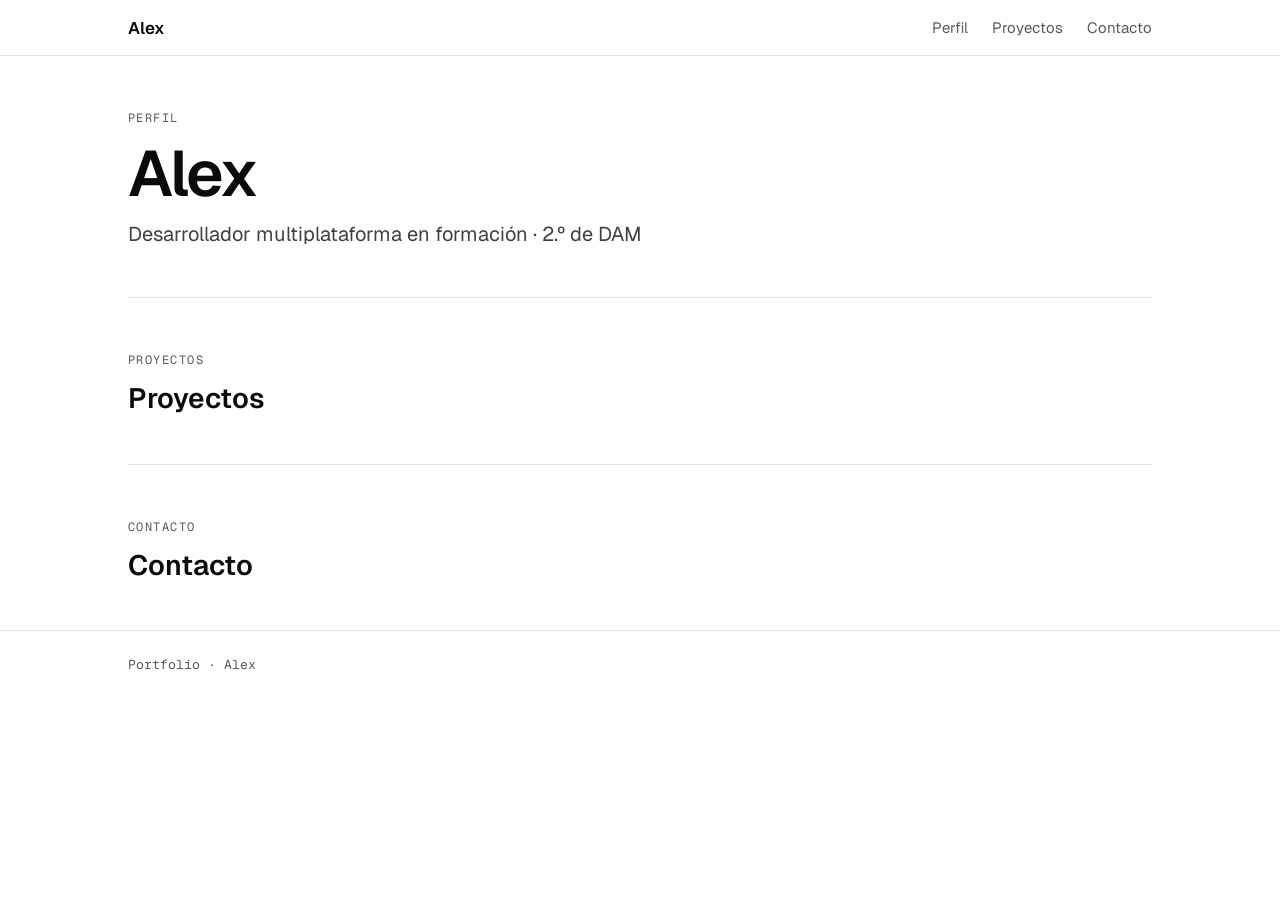
<file: src/index.html>
<!DOCTYPE html>
<html lang="es">
<head>
  <meta charset="UTF-8">
  <meta name="viewport" content="width=device-width, initial-scale=1.0">
  <meta name="description" content="Portfolio de Alex — Desarrollador multiplataforma en formación">
  <title>Alex · Portfolio</title>

  <!-- Tipografías del diseño: Geist (texto) y Geist Mono (datos) -->
  <link rel="preconnect" href="https://fonts.googleapis.com">
  <link rel="preconnect" href="https://fonts.gstatic.com" crossorigin>
  <link
    href="https://fonts.googleapis.com/css2?family=Geist:wght@400;500;600&family=Geist+Mono:wght@400;500;600&display=swap"
    rel="stylesheet"
  >

  <link rel="stylesheet" href="css/main.css">
</head>
<body>
  <!-- Enlace de salto al contenido: primer elemento enfocable (DESIGN-001 §6) -->
  <a class="skip-link" href="#contenido">Saltar al contenido</a>

  <header class="site-header">
    <div class="site-header__inner container">
      <a class="site-header__identity" href="#contenido">Alex</a>
      <nav class="site-nav" aria-label="Navegación principal">
        <ul class="site-nav__list">
          <li><a href="#perfil">Perfil</a></li>
          <li><a href="#proyectos">Proyectos</a></li>
          <li><a href="#contacto">Contacto</a></li>
        </ul>
      </nav>
    </div>
  </header>

  <main id="contenido" class="container">
    <!-- Perfil -->
    <section id="perfil" class="section" aria-labelledby="perfil-titulo">
      <p class="section__kicker">Perfil</p>
      <h1 id="perfil-titulo" class="hero__title">Alex</h1>
      <p class="hero__lede">Desarrollador multiplataforma en formación · 2.º de DAM</p>
      <!-- El contenido completo se cargará desde data/profile.json en tareas posteriores -->
    </section>

    <!-- Proyectos -->
    <section id="proyectos" class="section" aria-labelledby="proyectos-titulo">
      <p class="section__kicker">Proyectos</p>
      <h2 id="proyectos-titulo" class="section__title">Proyectos</h2>
      <!-- El listado se cargará desde data/projects.json en tareas posteriores -->
    </section>

    <!-- Contacto -->
    <section id="contacto" class="section" aria-labelledby="contacto-titulo">
      <p class="section__kicker">Contacto</p>
      <h2 id="contacto-titulo" class="section__title">Contacto</h2>
      <!-- Los enlaces de contacto se cargarán desde data/profile.json en tareas posteriores -->
    </section>
  </main>

  <footer class="site-footer">
    <div class="container">
      <p class="site-footer__note">Portfolio · Alex</p>
    </div>
  </footer>

  <script src="js/main.js" defer></script>
</body>
</html>
</file>
<file: src/css/main.css>
/* ==========================================================================
   main.css — Portfolio (SPEC-001 / DESIGN-001 v1)
   Estructura base: reset, variables de diseño, tipografía y layout.
   Prioridad móvil: los estilos base son móvil; ≥900px se ajusta en media query.
   ========================================================================== */

/* --------------------------------------------------------------------------
   1. Variables de diseño (DESIGN-001)
   -------------------------------------------------------------------------- */
:root {
  /* Neutros */
  --bg: #FFFFFF;
  --ink: #0A0A0A;
  --ink-2: #404040;
  --muted: #595959;
  --surface: #F5F5F5;
  --surface-2: #EDEDED;
  --border: #E5E5E5;
  --border-strong: #D4D4D4;
  --btn: #171717;
  --btn-ink: #FAFAFA;

  /* Acento (configurable — por defecto: Violeta) */
  --accent: #6D28D9;
  --accent-soft: #EDE9FE;

  /* Semánticos (independientes del acento) */
  --ok: #047857;
  --warn: #A16207;
  --bad: #B91C1C;

  /* Tipografía */
  --font-text: "Geist", -apple-system, "Segoe UI", Helvetica, Arial, sans-serif;
  --font-mono: "Geist Mono", ui-monospace, "SF Mono", Menlo, Consolas, monospace;

  /* Espacio y medidas (móvil por defecto) */
  --content-max: 1120px;
  --reading-max: 720px;
  --gutter: 24px;
  --section-gap: 64px;
  --header-height: 56px;

  /* Radios */
  --radius-sm: 8px;   /* botones, chips */
  --radius-md: 12px;  /* bloques */
  --radius-lg: 16px;  /* marcos de imagen */
  --radius-full: 9999px; /* píldoras */

  /* Movimiento */
  --ease: cubic-bezier(.2, .8, .2, 1);
  --dur-color: 150ms;
  --dur-identity: 200ms;
  --dur-enter: 400ms;
}

@media (min-width: 900px) {
  :root {
    --gutter: 48px;
    --section-gap: 96px;
  }
}

/* --------------------------------------------------------------------------
   2. Reset / normalize (ligero)
   -------------------------------------------------------------------------- */
*,
*::before,
*::after {
  box-sizing: border-box;
}

* {
  margin: 0;
}

html {
  -webkit-text-size-adjust: 100%;
  scroll-behavior: smooth;
}

body {
  min-height: 100vh;
  min-height: 100dvh;
  line-height: 1.5;
  -webkit-font-smoothing: antialiased;
  text-rendering: optimizeLegibility;
}

img,
picture,
video,
canvas,
svg {
  display: block;
  max-width: 100%;
  height: auto;
}

input,
button,
textarea,
select {
  font: inherit;
  color: inherit;
}

button {
  cursor: pointer;
  background: none;
  border: none;
  padding: 0;
}

ul[role="list"],
ol[role="list"] {
  list-style: none;
  padding: 0;
}

a {
  color: inherit;
  text-decoration: none;
}

p,
h1,
h2,
h3,
h4,
h5,
h6 {
  overflow-wrap: break-word;
}

/* --------------------------------------------------------------------------
   3. Base tipográfica y de color
   -------------------------------------------------------------------------- */
body {
  background-color: var(--bg);
  color: var(--ink);
  font-family: var(--font-text);
  font-size: 17px;
  line-height: 28px; /* texto corrido */
}

h1, h2, h3 {
  font-weight: 600;
  color: var(--ink);
}

/* Foco de teclado siempre visible: 2px acento, separado 3px (DESIGN-001 §6) */
:focus-visible {
  outline: 2px solid var(--accent);
  outline-offset: 3px;
  border-radius: 2px;
}

/* --------------------------------------------------------------------------
   4. Utilidades de layout
   -------------------------------------------------------------------------- */
.container {
  width: 100%;
  max-width: var(--content-max);
  margin-inline: auto;
  padding-inline: var(--gutter);
}

.section {
  padding-block: calc(var(--section-gap) / 2);
}

.section + .section {
  border-top: 1px solid var(--border);
}

/* Antetítulo de sección: 12px mono, mayúsculas, +0.12em */
.section__kicker {
  font-family: var(--font-mono);
  font-size: 12px;
  letter-spacing: 0.12em;
  text-transform: uppercase;
  color: var(--muted);
  margin-bottom: 8px;
}

/* Título de sección (h2): 28px / 1.2 */
.section__title {
  font-size: 28px;
  line-height: 1.2;
}

/* Titular de portada: clamp(40px, 6vw, 64px) / 1.05 */
.hero__title {
  font-size: clamp(40px, 6vw, 64px);
  line-height: 1.05;
  letter-spacing: -0.02em;
}

/* Entradilla de portada: 20px / 30px */
.hero__lede {
  font-size: 20px;
  line-height: 30px;
  color: var(--ink-2);
  margin-top: 12px;
  max-width: var(--reading-max);
}

/* --------------------------------------------------------------------------
   5. Enlace de salto al contenido (primer elemento enfocable)
   -------------------------------------------------------------------------- */
.skip-link {
  position: absolute;
  top: -100%;
  left: var(--gutter);
  z-index: 100;
  padding: 8px 16px;
  background: var(--btn);
  color: var(--btn-ink);
  border-radius: var(--radius-sm);
  font-size: 15px;
  transition: top var(--dur-color) var(--ease);
}

.skip-link:focus-visible {
  top: 8px;
}

/* --------------------------------------------------------------------------
   6. Cabecera (barra superior, 56px)
   -------------------------------------------------------------------------- */
.site-header {
  position: sticky;
  top: 0;
  z-index: 10;
  height: var(--header-height);
  background: var(--bg);
  border-bottom: 1px solid var(--border);
}

.site-header__inner {
  display: flex;
  align-items: center;
  justify-content: space-between;
  height: 100%;
}

.site-header__identity {
  font-weight: 600;
  font-size: 17px;
}

.site-nav__list {
  display: flex;
  gap: 24px;
  list-style: none;
  padding: 0;
  margin: 0;
}

.site-nav a {
  font-size: 15px;
  color: var(--muted);
  text-decoration: none;
  padding-block: 4px;
  transition: color var(--dur-color) var(--ease);
}

.site-nav a:hover {
  color: var(--ink);
  text-decoration: underline;
  text-decoration-color: var(--accent);
  text-underline-offset: 4px;
}

/* --------------------------------------------------------------------------
   7. Pie de página
   -------------------------------------------------------------------------- */
.site-footer {
  border-top: 1px solid var(--border);
  padding-block: 24px;
}

.site-footer__note {
  font-family: var(--font-mono);
  font-size: 13px;
  line-height: 20px;
  color: var(--muted);
}

/* --------------------------------------------------------------------------
   8. Movimiento: respeto a prefers-reduced-motion (DESIGN-001 §5)
   -------------------------------------------------------------------------- */
@media (prefers-reduced-motion: reduce) {
  html {
    scroll-behavior: auto;
  }

  *,
  *::before,
  *::after {
    animation-duration: 0.01ms !important;
    animation-iteration-count: 1 !important;
    transition-duration: 0.01ms !important;
  }
}
</file>
